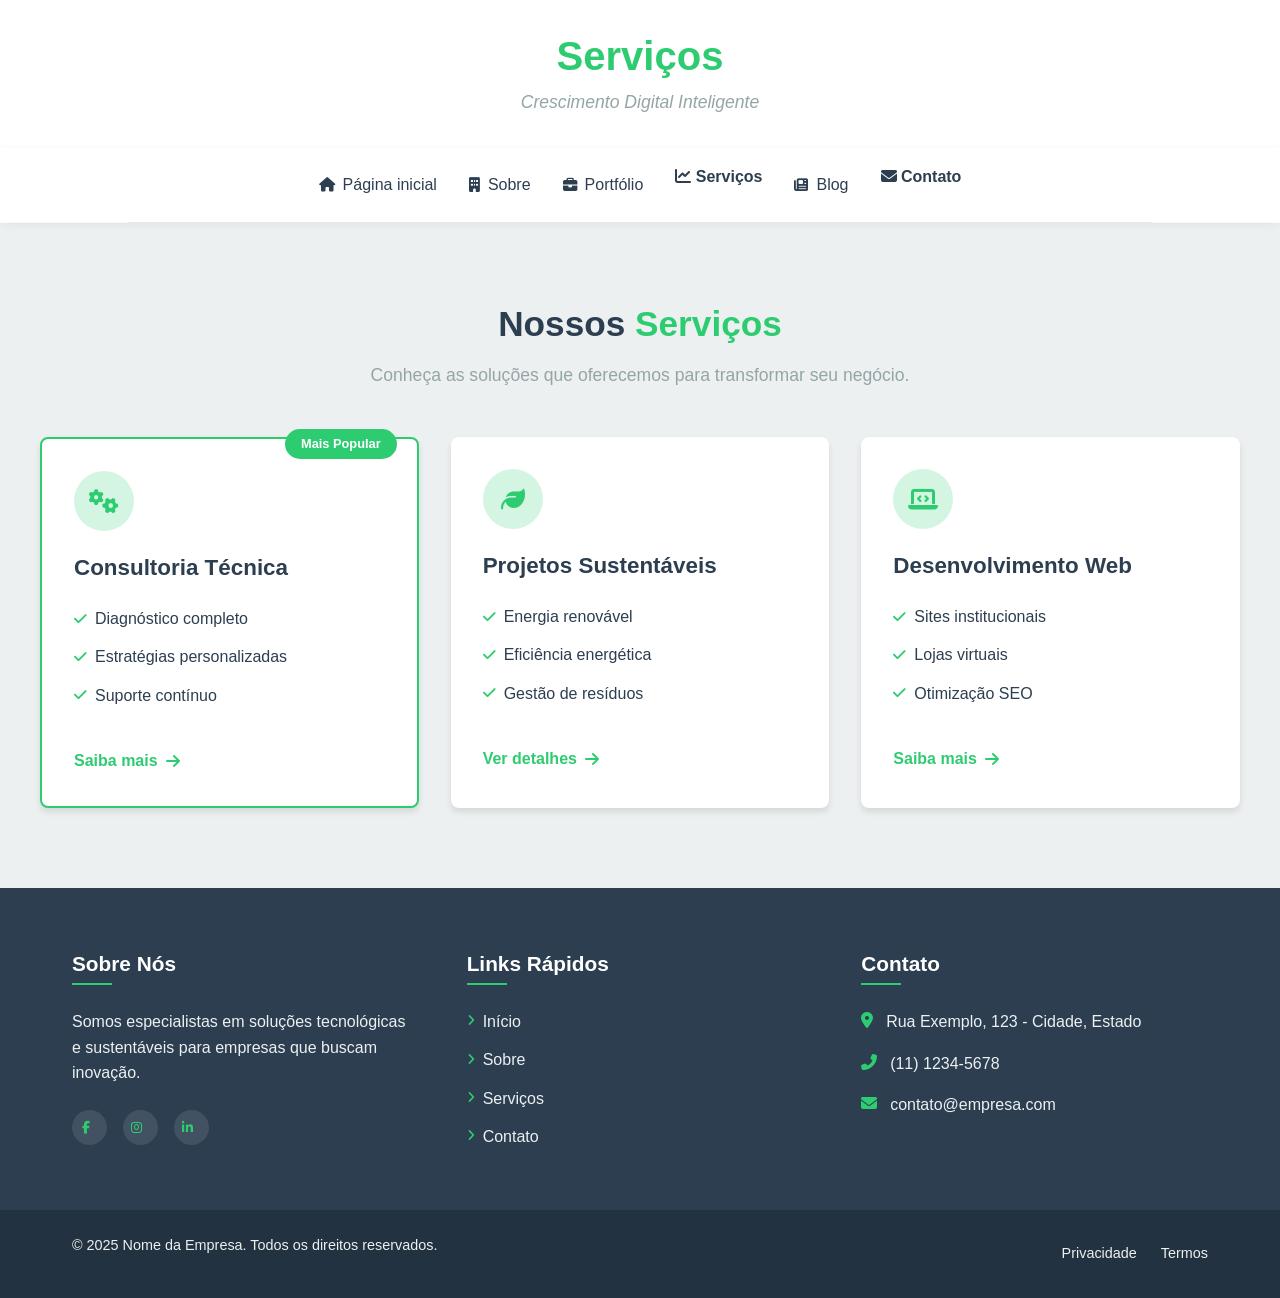
<file: src/serviços.html>
<!DOCTYPE html>
<html lang="pt-BR">

<head>
  <meta charset="UTF-8" />
  <meta name="viewport" content="width=device-width, initial-scale=1.0" />
  <title>Serviços</title>
  <link rel="stylesheet" href="/src/style/serviços.css" />
  <link rel="stylesheet" href="https://cdnjs.cloudflare.com/ajax/libs/font-awesome/6.5.0/css/all.min.css" />
</head>

<body>

  <!-- NAVIGATION -->
  <header class="header-app">
    <div class="header-container">
      <h1 class="logo">Serviços</h1>
      <span class="tagline">Crescimento Digital Inteligente</span>
    </div>
  </header>

  <nav class="nav-app">
    <ul>
      <li><a href="../index.html"><i class="fas fa-home"></i> Página inicial</a></li>
      <li><a href="sobre.html"><i class="fas fa-building"></i> Sobre</a></li>
      <li><a href="portfolio.html"><i class="fas fa-briefcase"></i> Portfólio</a></li>
      <li><i class="fas fa-chart-line"></i> <strong> Serviços </strong></li>
      <li><a href="blog.html"><i class="fas fa-newspaper"></i> Blog</a></li>
      <li><i class="fas fa-envelope"></i><strong> Contato</strong></li>
    </ul>
  </nav>

  <div class="divider"></div>
  <!-- SEÇÃO DE SERVIÇOS -->
  <section class="services-section">
    <div class="services-container">
      <h2>Nossos <span>Serviços</span></h2>
      <p class="section-subtitle">Conheça as soluções que oferecemos para transformar seu negócio.</p>

      <div class="services-grid">

        <div class="service-card featured">
          <div class="featured-badge">Mais Popular</div>
          <div class="service-icon"><i class="fas fa-cogs"></i></div>
          <h3>Consultoria Técnica</h3>
          <ul class="service-features">
            <li><i class="fas fa-check"></i> Diagnóstico completo</li>
            <li><i class="fas fa-check"></i> Estratégias personalizadas</li>
            <li><i class="fas fa-check"></i> Suporte contínuo</li>
          </ul>
          <a href="#" class="service-link">Saiba mais <i class="fas fa-arrow-right"></i></a>
        </div>

        <div class="service-card">
          <div class="service-icon"><i class="fas fa-leaf"></i></div>
          <h3>Projetos Sustentáveis</h3>
          <ul class="service-features">
            <li><i class="fas fa-check"></i> Energia renovável</li>
            <li><i class="fas fa-check"></i> Eficiência energética</li>
            <li><i class="fas fa-check"></i> Gestão de resíduos</li>
          </ul>
          <a href="#" class="service-link">Ver detalhes <i class="fas fa-arrow-right"></i></a>
        </div>

        <div class="service-card">
          <div class="service-icon"><i class="fas fa-laptop-code"></i></div>
          <h3>Desenvolvimento Web</h3>
          <ul class="service-features">
            <li><i class="fas fa-check"></i> Sites institucionais</li>
            <li><i class="fas fa-check"></i> Lojas virtuais</li>
            <li><i class="fas fa-check"></i> Otimização SEO</li>
          </ul>
          <a href="#" class="service-link">Saiba mais <i class="fas fa-arrow-right"></i></a>
        </div>

      </div>
    </div>
  </section>

  <!-- FOOTER -->
  <footer class="footer-app">
    <div class="footer-container">
      <div class="footer-column">
        <h3>Sobre Nós</h3>
        <p>Somos especialistas em soluções tecnológicas e sustentáveis para empresas que buscam inovação.</p>
        <div class="social-links">
          <a href="#"><i class="fab fa-facebook-f"></i></a>
          <a href="#"><i class="fab fa-instagram"></i></a>
          <a href="#"><i class="fab fa-linkedin-in"></i></a>
        </div>
      </div>
      <div class="footer-column">
        <h3>Links Rápidos</h3>
        <ul>
          <li><a href="#"><i class="fas fa-angle-right"></i> Início</a></li>
          <li><a href="#"><i class="fas fa-angle-right"></i> Sobre</a></li>
          <li><a href="#"><i class="fas fa-angle-right"></i> Serviços</a></li>
          <li><a href="#"><i class="fas fa-angle-right"></i> Contato</a></li>
        </ul>
      </div>
      <div class="footer-column">
        <h3>Contato</h3>
        <ul class="contact-info">
          <li><i class="fas fa-map-marker-alt"></i> Rua Exemplo, 123 - Cidade, Estado</li>
          <li><i class="fas fa-phone-alt"></i> (11) 1234-5678</li>
          <li><i class="fas fa-envelope"></i> contato@empresa.com</li>
        </ul>
      </div>
    </div>
    <div class="footer-bottom">
      <div class="footer-bottom-container">
        <p>&copy; 2025 Nome da Empresa. Todos os direitos reservados.</p>
        <div class="footer-links">
          <a href="#">Privacidade</a>
          <a href="#">Termos</a>
        </div>
      </div>
    </div>
  </footer>

</body>

</html>
</file>
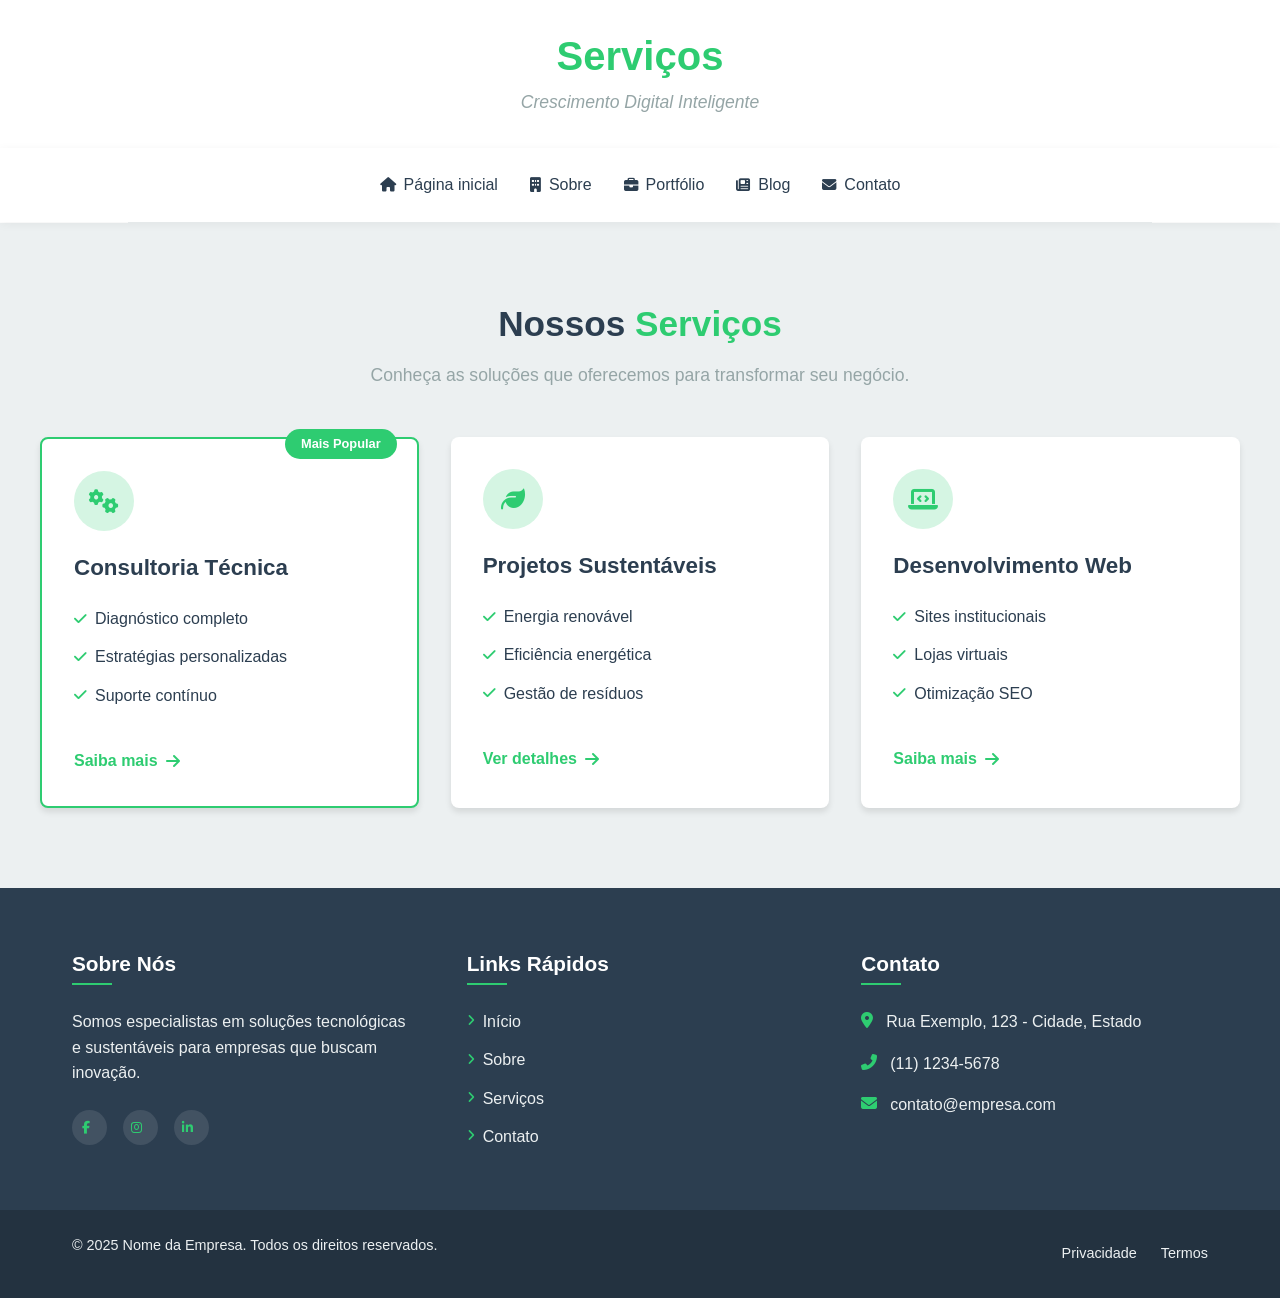
<file: src/pages/serviços.html>
<!DOCTYPE html>
<html lang="pt-BR">
<head>
  <meta charset="UTF-8" />
  <meta name="viewport" content="width=device-width, initial-scale=1.0"/>
  <title>Serviços</title>
  <link rel="stylesheet" href="/src/style/serviços.css" />
  <link rel="stylesheet" href="https://cdnjs.cloudflare.com/ajax/libs/font-awesome/6.5.0/css/all.min.css"/>
</head>
<body>

  <!-- NAVIGATION -->
  <header class="header-app">
    <div class="header-container">
        <h1 class="logo">Serviços</h1>
        <span class="tagline">Crescimento Digital Inteligente</span>
    </div>
</header>

<nav class="nav-app">
    <ul>
        <li><a href="/index.html"><i class="fas fa-home"></i> Página inicial</a></li>
        <li><a href="sobre.html"><i class="fas fa-building"></i> Sobre</a></li>
        <li><a href="portfolio.html"><i class="fas fa-briefcase"></i> Portfólio</a></li>
        <li><a href="blog.html"><i class="fas fa-newspaper"></i> Blog</a></li>
        <li><a href="contato.html"><i class="fas fa-envelope"></i> Contato</a></li>
    </ul>
</nav>

<div class="divider"></div>
  <!-- SEÇÃO DE SERVIÇOS -->
  <section class="services-section">
    <div class="services-container">
      <h2>Nossos <span>Serviços</span></h2>
      <p class="section-subtitle">Conheça as soluções que oferecemos para transformar seu negócio.</p>

      <div class="services-grid">

        <div class="service-card featured">
          <div class="featured-badge">Mais Popular</div>
          <div class="service-icon"><i class="fas fa-cogs"></i></div>
          <h3>Consultoria Técnica</h3>
          <ul class="service-features">
            <li><i class="fas fa-check"></i> Diagnóstico completo</li>
            <li><i class="fas fa-check"></i> Estratégias personalizadas</li>
            <li><i class="fas fa-check"></i> Suporte contínuo</li>
          </ul>
          <a href="#" class="service-link">Saiba mais <i class="fas fa-arrow-right"></i></a>
        </div>

        <div class="service-card">
          <div class="service-icon"><i class="fas fa-leaf"></i></div>
          <h3>Projetos Sustentáveis</h3>
          <ul class="service-features">
            <li><i class="fas fa-check"></i> Energia renovável</li>
            <li><i class="fas fa-check"></i> Eficiência energética</li>
            <li><i class="fas fa-check"></i> Gestão de resíduos</li>
          </ul>
          <a href="#" class="service-link">Ver detalhes <i class="fas fa-arrow-right"></i></a>
        </div>

        <div class="service-card">
          <div class="service-icon"><i class="fas fa-laptop-code"></i></div>
          <h3>Desenvolvimento Web</h3>
          <ul class="service-features">
            <li><i class="fas fa-check"></i> Sites institucionais</li>
            <li><i class="fas fa-check"></i> Lojas virtuais</li>
            <li><i class="fas fa-check"></i> Otimização SEO</li>
          </ul>
          <a href="#" class="service-link">Saiba mais <i class="fas fa-arrow-right"></i></a>
        </div>

      </div>
    </div>
  </section>

  <!-- FOOTER -->
  <footer class="footer-app">
    <div class="footer-container">
      <div class="footer-column">
        <h3>Sobre Nós</h3>
        <p>Somos especialistas em soluções tecnológicas e sustentáveis para empresas que buscam inovação.</p>
        <div class="social-links">
          <a href="#"><i class="fab fa-facebook-f"></i></a>
          <a href="#"><i class="fab fa-instagram"></i></a>
          <a href="#"><i class="fab fa-linkedin-in"></i></a>
        </div>
      </div>
      <div class="footer-column">
        <h3>Links Rápidos</h3>
        <ul>
          <li><a href="#"><i class="fas fa-angle-right"></i> Início</a></li>
          <li><a href="#"><i class="fas fa-angle-right"></i> Sobre</a></li>
          <li><a href="#"><i class="fas fa-angle-right"></i> Serviços</a></li>
          <li><a href="#"><i class="fas fa-angle-right"></i> Contato</a></li>
        </ul>
      </div>
      <div class="footer-column">
        <h3>Contato</h3>
        <ul class="contact-info">
          <li><i class="fas fa-map-marker-alt"></i> Rua Exemplo, 123 - Cidade, Estado</li>
          <li><i class="fas fa-phone-alt"></i> (11) 1234-5678</li>
          <li><i class="fas fa-envelope"></i> contato@empresa.com</li>
        </ul>
      </div>
    </div>
    <div class="footer-bottom">
      <div class="footer-bottom-container">
        <p>&copy; 2025 Nome da Empresa. Todos os direitos reservados.</p>
        <div class="footer-links">
          <a href="#">Privacidade</a>
          <a href="#">Termos</a>
        </div>
      </div>
    </div>
  </footer>

</body>
</html>
</file>
<file: src/style/serviços.css>
/* ===== VARIÁVEIS DE CORES E ESTILOS GLOBAIS ===== */
:root {
  --verde-principal: #2ecc71;
  --verde-escuro: #27ae60;
  --verde-claro: #d5f5e3;
  --cinza-escuro: #2c3e50;
  --cinza-medio: #95a5a6;
  --cinza-claro: #ecf0f1;
  --branco: #ffffff;
  --preto: #333333;
  --sombra: 0 4px 6px rgba(0, 0, 0, 0.1);
  --sombra-hover: 0 10px 20px rgba(0, 0, 0, 0.15);
}

/* ===== RESET E ESTILOS BASE ===== */
* {
  margin: 0;
  padding: 0;
  box-sizing: border-box;
}

body {
  font-family: 'Montserrat', 'Open Sans', sans-serif;
  line-height: 1.6;
  color: var(--cinza-escuro);
  background-color: var(--branco);
  -webkit-font-smoothing: antialiased;
}

h1, h2, h3, h4 {
  font-family: 'Montserrat', sans-serif;
  font-weight: 700;
  line-height: 1.2;
}

p {
  margin-bottom: 1rem;
  color: var(--cinza-medio);
}

a {
  text-decoration: none;
  color: var(--verde-principal);
  transition: all 0.3s ease;
}

img {
  max-width: 100%;
  height: auto;
}

.header-app {
  padding: 2rem 0;
  text-align: center;
  background-color: var(--branco);
  box-shadow: 0 2px 10px rgba(0, 0, 0, 0.05);
}

.header-container {
  max-width: 1200px;
  margin: 0 auto;
  padding: 0 20px;
}

.logo {
  font-size: 2.5rem;
  color: var(--verde-principal);
  margin-bottom: 0.5rem;
}

.logo-container {
  display: flex;
  align-items: center;
  gap: 1rem;
}

.logo-icon {
  flex-shrink: 0;
}

.tagline {
  display: block;
  font-size: 1.1rem;
  font-style: italic;
  color: var(--cinza-medio);
}

.nav-app {
  background-color: var(--branco);
  position: sticky;
  top: 0;
  z-index: 100;
  box-shadow: 0 2px 10px rgba(0, 0, 0, 0.05);
}

.nav-app ul {
  display: flex;
  justify-content: center;
  list-style: none;
  max-width: 1200px;
  margin: 0 auto;
  padding: 1rem;
  flex-wrap: wrap;
}

.nav-app li {
  margin: 0 1rem;
}

.nav-app a {
  color: var(--cinza-escuro);
  font-weight: 500;
  padding: 0.5rem 0;
  position: relative;
  display: flex;
  align-items: center;
}

.nav-app a i {
  margin-right: 0.5rem;
  font-size: 0.9rem;
}

.nav-app a::after {
  content: '';
  position: absolute;
  width: 0;
  height: 2px;
  background: var(--verde-principal);
  bottom: 0;
  left: 0;
  transition: width 0.3s ease;
}

.nav-app a:hover {
  color: var(--verde-principal);
}

.nav-app a:hover::after {
  width: 100%;
}

.divider {
  height: 1px;
  background-color: var(--cinza-claro);
  width: 80%;
  margin: 0 auto;
}

/* ===== HERO BANNER ===== */
.hero-banner {
  background: linear-gradient(135deg, var(--verde-claro), var(--branco));
  padding: 5rem 2rem;
  text-align: center;
}

.hero-content {
  max-width: 1200px;
  margin: 0 auto;
}

.hero-banner h1 {
  font-size: 2.8rem;
  margin-bottom: 1.5rem;
  color: var(--cinza-escuro);
}

.hero-subtitle {
  font-size: 1.3rem;
  color: var(--cinza-medio);
  max-width: 700px;
  margin: 0 auto 2rem;
}

.hero-cta {
  display: flex;
  justify-content: center;
  gap: 1rem;
  margin-bottom: 2rem;
  flex-wrap: wrap;
}

.trust-badges {
  display: flex;
  justify-content: center;
  align-items: center;
  gap: 2rem;
  flex-wrap: wrap;
}

.trust-badges img {
  height: 40px;
  width: auto;
}

.trust-badges span {
  font-weight: 600;
  color: var(--cinza-escuro);
}

/* ===== BOTÕES CTA ===== */
.cta-button {
  display: inline-flex;
  align-items: center;
  justify-content: center;
  padding: 0.8rem 1.8rem;
  border-radius: 50px;
  font-weight: 600;
  transition: all 0.3s ease;
  cursor: pointer;
  border: none;
  font-size: 0.95rem;
}

.cta-button i {
  margin-right: 0.5rem;
}

.cta-button.primary {
  background-color: var(--verde-principal);
  color: var(--branco);
  box-shadow: var(--sombra);
}

.cta-button.primary:hover {
  background-color: var(--verde-escuro);
  transform: translateY(-3px);
  box-shadow: var(--sombra-hover);
}

.cta-button.secondary {
  background-color: var(--branco);
  color: var(--verde-principal);
  border: 2px solid var(--verde-principal);
}

.cta-button.secondary:hover {
  background-color: var(--verde-claro);
  transform: translateY(-3px);
}

.cta-button.large {
  padding: 1rem 2.5rem;
  font-size: 1.1rem;
}

/* ===== SEÇÃO SOBRE ===== */
.about-section {
  padding: 5rem 2rem;
  background-color: var(--branco);
}

.about-container {
  max-width: 1200px;
  margin: 0 auto;
  text-align: center;
}

.about-section h2 {
  font-size: 2.2rem;
  color: var(--verde-principal);
  margin-bottom: 2rem;
  position: relative;
  display: inline-block;
}

.about-section h2::after {
  content: '';
  position: absolute;
  width: 50%;
  height: 3px;
  background: var(--verde-principal);
  bottom: -10px;
  left: 25%;
}

.about-intro {
  font-size: 1.1rem;
  max-width: 800px;
  margin: 0 auto 3rem;
  line-height: 1.8;
}

.about-highlights {
  display: flex;
  justify-content: center;
  gap: 2rem;
  margin: 3rem auto;
  flex-wrap: wrap;
}

.highlight-card {
  flex: 1;
  min-width: 250px;
  max-width: 300px;
  padding: 2rem;
  background: var(--branco);
  border-radius: 8px;
  box-shadow: var(--sombra);
  transition: all 0.3s ease;
}

.highlight-card:hover {
  transform: translateY(-10px);
  box-shadow: var(--sombra-hover);
}

.highlight-card i {
  font-size: 2rem;
  color: var(--verde-principal);
  margin-bottom: 1rem;
}

.highlight-card h3 {
  font-size: 1.3rem;
  margin-bottom: 1rem;
  color: var(--cinza-escuro);
}

/* ===== MÉTRICAS ===== */
.container-metrics {
  display: grid;
  grid-template-columns: repeat(auto-fit, minmax(250px, 1fr));
  gap: 2rem;
  max-width: 1000px;
  margin: 4rem auto;
}

.metric-card {
  background: var(--branco);
  padding: 2rem;
  border-radius: 8px;
  box-shadow: var(--sombra);
  transition: all 0.3s ease;
  text-align: center;
  border-top: 4px solid var(--verde-principal);
  position: relative;
  overflow: hidden;
}

.metric-card:hover {
  transform: translateY(-10px);
  box-shadow: var(--sombra-hover);
}

.metric-card h2 {
  font-size: 3rem;
  color: var(--verde-principal);
  margin-bottom: 0.5rem;
}

.metric-card h3 {
  font-size: 1.3rem;
  margin-bottom: 1rem;
  color: var(--cinza-escuro);
}

.metric-link {
  display: inline-flex;
  align-items: center;
  color: var(--verde-principal);
  font-weight: 600;
  margin-top: 1rem;
}

.metric-link i {
  margin-left: 0.5rem;
  transition: transform 0.3s ease;
}

.metric-link:hover i {
  transform: translateX(5px);
}

/* ===== SEÇÃO DE SERVIÇOS ===== */
.services-section {
  padding: 5rem 2rem;
  background-color: var(--cinza-claro);
}

.services-container {
  max-width: 1200px;
  margin: 0 auto;
  text-align: center;
}

.services-section h2 {
  font-size: 2.2rem;
  color: var(--cinza-escuro);
  margin-bottom: 1rem;
}

.services-section h2 span {
  color: var(--verde-principal);
}

.section-subtitle {
  font-size: 1.1rem;
  color: var(--cinza-medio);
  max-width: 700px;
  margin: 0 auto 3rem;
}

.services-grid {
  display: grid;
  grid-template-columns: repeat(auto-fit, minmax(300px, 1fr));
  gap: 2rem;
  margin-top: 2rem;
}

.service-card {
  background: var(--branco);
  padding: 2rem;
  border-radius: 8px;
  box-shadow: var(--sombra);
  transition: all 0.3s ease;
  position: relative;
  text-align: left;
}

.service-card.featured {
  border: 2px solid var(--verde-principal);
}

.service-icon {
  width: 60px;
  height: 60px;
  background: var(--verde-claro);
  border-radius: 50%;
  display: flex;
  align-items: center;
  justify-content: center;
  margin-bottom: 1.5rem;
}

.service-icon i {
  font-size: 1.5rem;
  color: var(--verde-principal);
}

.service-card h3 {
  font-size: 1.4rem;
  margin-bottom: 1rem;
  color: var(--cinza-escuro);
}

.service-features {
  list-style: none;
  margin: 1.5rem 0;
}

.service-features li {
  margin-bottom: 0.8rem;
  display: flex;
  align-items: center;
}

.service-features i {
  color: var(--verde-principal);
  margin-right: 0.5rem;
  font-size: 0.9rem;
}

.service-link {
  display: inline-flex;
  align-items: center;
  color: var(--verde-principal);
  font-weight: 600;
  margin-top: 1rem;
}

.service-link i {
  margin-left: 0.5rem;
  transition: transform 0.3s ease;
}

.service-link:hover i {
  transform: translateX(5px);
}

.featured-badge {
  position: absolute;
  top: -10px;
  right: 20px;
  background: var(--verde-principal);
  color: var(--branco);
  padding: 0.3rem 1rem;
  border-radius: 20px;
  font-size: 0.8rem;
  font-weight: 600;
}

/* ===== SEÇÃO DE DEPOIMENTOS ===== */
.testimonials-section {
  padding: 5rem 2rem;
  background: var(--branco);
}

.testimonials-container {
  max-width: 1200px;
  margin: 0 auto;
  text-align: center;
}

.testimonials-section h2 {
  font-size: 2.2rem;
  color: var(--cinza-escuro);
  margin-bottom: 1rem;
}

.testimonials-section h2 span {
  color: var(--verde-principal);
}

.testimonials-slider {
  display: flex;
  gap: 2rem;
  overflow-x: auto;
  padding: 2rem 0;
  scroll-snap-type: x mandatory;
  -webkit-overflow-scrolling: touch;
}

.testimonial-card {
  min-width: 350px;
  background: var(--branco);
  padding: 2rem;
  border-radius: 8px;
  box-shadow: var(--sombra);
  text-align: left;
  scroll-snap-align: start;
}

.testimonial-rating {
  color: var(--verde-principal);
  margin-bottom: 1rem;
}

.testimonial-text {
  font-style: italic;
  margin-bottom: 1.5rem;
  color: var(--cinza-escuro);
}

.testimonial-author {
  display: flex;
  align-items: center;
}

.author-avatar {
  width: 50px;
  height: 50px;
  border-radius: 50%;
  object-fit: cover;
  margin-right: 1rem;
}

.author-info strong {
  display: block;
  color: var(--cinza-escuro);
}

.author-info span {
  font-size: 0.9rem;
  color: var(--cinza-medio);
}

/* ===== LOGOS DE EMPRESAS ===== */
.companies-logos {
  margin-top: 3rem;
}

.companies-logos h3 {
  margin-bottom: 1.5rem;
  color: var(--cinza-medio);
}

.logos-grid {
  display: flex;
  justify-content: center;
  align-items: center;
  flex-wrap: wrap;
  gap: 2rem;
}

.logos-grid img {
  height: 40px;
  width: auto;
  opacity: 0.7;
  transition: opacity 0.3s ease;
}

.logos-grid img:hover {
  opacity: 1;
}

/* ===== SEÇÃO CTA ===== */
.cta-section {
  padding: 5rem 2rem;
  background: linear-gradient(135deg, var(--verde-principal), var(--verde-escuro));
  color: var(--branco);
}

.cta-container {
  max-width: 1200px;
  margin: 0 auto;
  display: grid;
  grid-template-columns: 1fr 1fr;
  gap: 3rem;
  align-items: center;
}

.cta-content h2 {
  font-size: 2.2rem;
  margin-bottom: 1.5rem;
  color: var(--branco);
}

.cta-content p {
  color: rgba(255, 255, 255, 0.9);
  margin-bottom: 2rem;
}

.cta-form {
  display: grid;
  gap: 1rem;
}

.form-group {
  margin-bottom: 1rem;
}

.form-group input {
  width: 100%;
  padding: 0.8rem 1rem;
  border-radius: 5px;
  border: none;
  font-size: 1rem;
}

.cta-image {
  border-radius: 8px;
  overflow: hidden;
  box-shadow: var(--sombra-hover);
}

.cta-image img {
  width: 100%;
  height: auto;
  display: block;
}

/* ===== FOOTER ===== */
.footer-app {
  background: var(--cinza-escuro);
  color: var(--branco);
  padding-top: 4rem;
}

.footer-container {
  max-width: 1200px;
  margin: 0 auto;
  padding: 0 2rem;
  display: grid;
  grid-template-columns: repeat(auto-fit, minmax(200px, 1fr));
  gap: 3rem;
}

.footer-column h3 {
  color: var(--branco);
  margin-bottom: 1.5rem;
  font-size: 1.3rem;
  position: relative;
  padding-bottom: 0.5rem;
}

.footer-column h3::after {
  content: '';
  position: absolute;
  width: 40px;
  height: 2px;
  background: var(--verde-principal);
  bottom: 0;
  left: 0;
}

.footer-column p {
  color: var(--cinza-claro);
  margin-bottom: 1.5rem;
}

.social-links {
  display: flex;
  gap: 1rem;
}

.social-links a {
  display: flex;
  align-items: center;
  justify-content: center;
  width: 35px;
  height: 35px;
  background: rgba(255, 255, 255, 0.1);
  border-radius: 50%;
  color: var(--branco);
  transition: all 0.3s ease;
}

.social-links a:hover {
  background: var(--cinza-medio);
  transform: translateY(-3px);
}

.footer-column ul {
  list-style: none;
}

.footer-column li {
  margin-bottom: 0.8rem;
}

.footer-column a {
  color: var(--cinza-claro);
  display: flex;
  align-items: center;
  transition: all 0.3s ease;
}

.footer-column a i {
  margin-right: 0.5rem;
  font-size: 0.8rem;
  color: var(--verde-principal);
}

.footer-column a:hover {
  color: var(--verde-principal);
  padding-left: 5px;
}

.contact-info li {
  display: flex;
  align-items: flex-start;
  margin-bottom: 1rem;
  color: var(--cinza-claro);
}

.contact-info i {
  margin-right: 0.8rem;
  color: var(--verde-principal);
  margin-top: 3px;
}

.footer-bottom {
  background: rgba(0, 0, 0, 0.2);
  padding: 1.5rem 0;
  margin-top: 3rem;
}

.footer-bottom-container {
  max-width: 1200px;
  margin: 0 auto;
  padding: 0 2rem;
  display: flex;
  justify-content: space-between;
  align-items: center;
  flex-wrap: wrap;
}

.footer-bottom p {
  color: var(--cinza-claro);
  font-size: 0.9rem;
}

.footer-links {
  display: flex;
  gap: 1.5rem;
}

.footer-links a {
  color: var(--cinza-claro);
  font-size: 0.9rem;
}

.footer-links a:hover {
  color: var(--verde-principal);
}

/* ===== BOTÃO FLUTUANTE WHATSAPP ===== */
.whatsapp-float {
  position: fixed;
  bottom: 2rem;
  right: 2rem;
}

.whatsapp-float a {
  display: flex;
  align-items: center;
  justify-content: center;
  width: 60px;
  height: 60px;
  background: var(--verde-principal);
  color: var(--branco);
  border-radius: 50%;
  font-size: 1.8rem;
  box-shadow: 0 4px 10px rgba(0, 0, 0, 0.2);
  transition: all 0.3s ease;
}

.whatsapp-float a:hover {
  background: var(--verde-escuro);
  transform: translateY(-5px);
  box-shadow: 0 6px 15px rgba(0, 0, 0, 0.3);
}

/* ===== MEDIA QUERIES (RESPONSIVIDADE) ===== */
@media (max-width: 992px) {
  .cta-container {
    grid-template-columns: 1fr;
    text-align: center;
  }
  
  .cta-image {
    order: -1;
    max-width: 500px;
    margin: 0 auto;
  }
  
  .hero-banner h1 {
    font-size: 2.2rem;
  }
  
  .hero-subtitle {
    font-size: 1.1rem;
  }
}

@media (max-width: 768px) {
  .nav-app ul {
    flex-direction: column;
    align-items: center;
    gap: 0.5rem;
  }
  
  .hero-banner h1 {
    font-size: 1.8rem;
  }
  
  .hero-cta {
    flex-direction: column;
    align-items: center;
  }
  
  .about-highlights {
    flex-direction: column;
    align-items: center;
  }
  
  .highlight-card {
    min-width: 100%;
  }
  
  .testimonial-card {
    min-width: 280px;
  }
  
  .footer-bottom-container {
    flex-direction: column;
    gap: 1rem;
    text-align: center;
  }
  
  .footer-links {
    justify-content: center;
  }
}

@media (max-width: 480px) {
  .logo {
    font-size: 2rem;
  }
  
  .hero-banner {
    padding: 3rem 1rem;
  }
  
  .services-grid {
    grid-template-columns: 1fr;
  }
  
  .whatsapp-float {
    bottom: 1rem;
    right: 1rem;
  }
  
  .whatsapp-float a {
    width: 50px;
    height: 50px;
    font-size: 1.5rem;
  }
}
/* ===== ESTILOS ADICIONAIS PARA O JAVASCRIPT ===== */

/* Navegação ativa */
.nav-app a.active {
  color: var(--verde-principal);
  font-weight: 600;
}

.nav-app a.active::after {
  width: 100%;
}

.nav-app .active-arrow {
  margin-left: 0.5rem;
  font-size: 0.8rem;
  animation: fadeIn 0.5s ease;
}

@keyframes fadeIn {
  from { opacity: 0; transform: translateX(-10px); }
  to { opacity: 1; transform: translateX(0); }
}

/* Efeito de clique nos cards */
.service-card {
  cursor: pointer;
  transition: all 0.3s ease, transform 0.4s cubic-bezier(0.18, 0.89, 0.32, 1.28);
}

.service-card:active {
  transform: scale(0.98) !important;
}

/* Responsividade para o botão do WhatsApp */
@media (max-width: 480px) {
  .whatsapp-float {
    bottom: 1rem;
    right: 1rem;
  }
  
  .whatsapp-float a {
    width: 50px;
    height: 50px;
    font-size: 1.5rem;
  }
}
</file>
